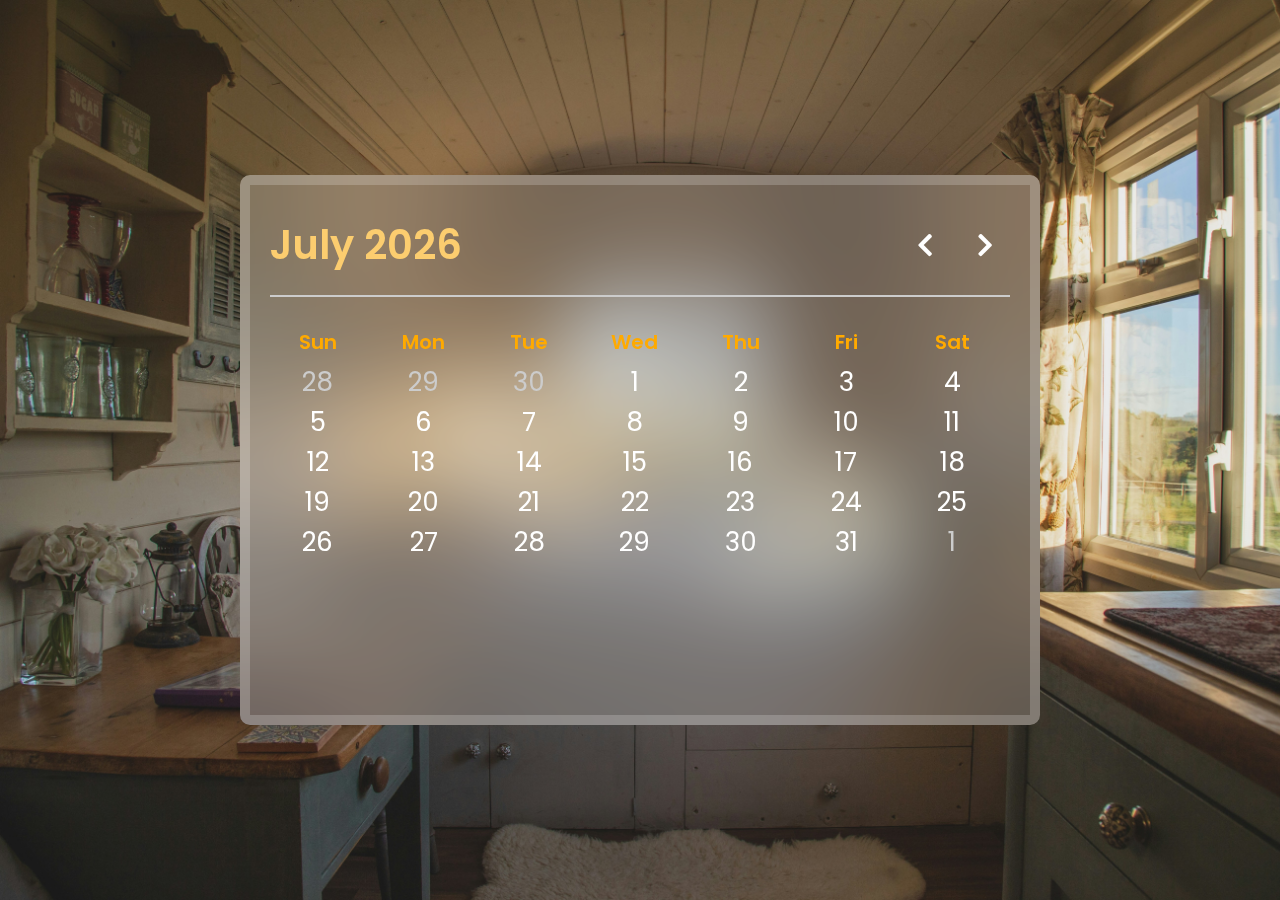
<file: Typescript project/calendar/index.html>
<!DOCTYPE html>
<html lang="en">
<head>
    <meta charset="UTF-8">
    <meta name="viewport" content="width=device-width, initial-scale=1.0">
    <title>Calendar APP</title>
    <link rel="stylesheet" href="styles.css">
    <link rel="stylesheet" href="https://cdnjs.cloudflare.com/ajax/libs/font-awesome/5.15.3/css/all.min.css"/>
</head>
<body>
     <div class="container">
      <div class="calendar">
        <div class="header">
          <div class="month">January 2024</div>
          <div class="btns">
            <div class="btn today-btn">
              <i class="fas fa-calendar-day"></i>
            </div>
            <div class="btn prev-btn">
              <i class="fas fa-chevron-left"></i>
            </div>
            <div class="btn next-btn">
              <i class="fas fa-chevron-right"></i>
            </div>
          </div>
        </div>
        <div class="weekdays">
          <div class="day">Sun</div>
          <div class="day">Mon</div>
          <div class="day">Tue</div>
          <div class="day">Wed</div>
          <div class="day">Thu</div>
          <div class="day">Fri</div>
          <div class="day">Sat</div>
        </div>
        <div class="days">
          <!-- lets add days using js -->
        </div>
      </div>
    </div>

    <script src="index.js"></script>
</body>
</html>
</file>
<file: Typescript project/calendar/styles.css>
@import url(https://fonts.googleapis.com/css?family=Poppins:100,100italic,200,200italic,300,300italic,regular,italic,500,500italic,600,600italic,700,700italic,800,800italic,900,900italic);

:root{
    --text-color: #fff;
}

*{
    margin: 0;
    padding: 0;
    box-sizing: border-box;
    font-family: "Poppins", sans-serif;
}

body{
    background-image: url(devin-kleu-4jjzDlartfA-unsplash.jpg);
    background-size: cover ;
    background-repeat: no-repeat;
}
.container{
    width: 100%;
    min-height: 100vh;
    display: flex;
    align-items: center;
    justify-content: center;
    margin-bottom: auto;
}

.calendar {
    width: 100%;
    height: 550px;
    max-width: 800px;
    padding: 30px 20px ;
    border-radius: 10px;
    background-color: rgba(255, 255, 255, .2);
    backdrop-filter: blur(45px);
    border: 10px solid rgba(255, 255, 255, .2);
}

.calendar .header {
  display: flex;
  justify-content: space-between;
  align-items: center;
  margin-bottom: 20px;
  padding-bottom: 20px;
  border-bottom: 2px solid #ccc;
}
.calendar .header .month {
  display: flex;
  align-items: center;
  font-size: 40px;
  font-weight: 600;
  color: #fccd6f;
}

.calendar .header .btns {
  display: flex;
  gap: 10px;
}
.calendar .header .btns .btn {
  width: 50px;
  height: 40px;
  display: flex;
  align-items: center;
  justify-content: center;
  border-radius: 5px;
  color: #fff;
  background-color: var(--primary-color);
  font-size: 26px;
  cursor: pointer;
  transition: all 0.3s;
}

.calendar .header .btns .btn:hover {
  background-color:#91846c;
  transform: scale(1.1);
}
.weekdays {
  display: flex;
  gap: 10px;
  margin-bottom: 10px;
}
.weekdays .day {
  width: calc(100% / 7 - 10px);
  text-align: center;
  font-size: 20px;
  font-weight: 600;
  color: #ffaa00;
  margin-top: 10px;
}
.days {
  display: flex;
  flex-wrap: wrap;
  gap: 10px;
}
.days .day {
  width: calc(100% / 7 - 10px);
  height: 30px;
  display: flex;
  align-items: center;
  justify-content: center;
  border-radius: 5px;
  font-size: 26px;
  font-weight: 400;
  color: var(--text-color);
  transition: all 0.3s;
}
.days .day:not(.next):not(.prev):hover {
  color: #ffffff;
  background-color:rgba(255, 255, 255, .2);
  transform: scale(1.1);
  cursor: pointer;
}
.days .day.today {
  background-color: var(--primary-color);
}
.days .day.next,
.days .day.prev {
  color: #ccc;
}
</file>
